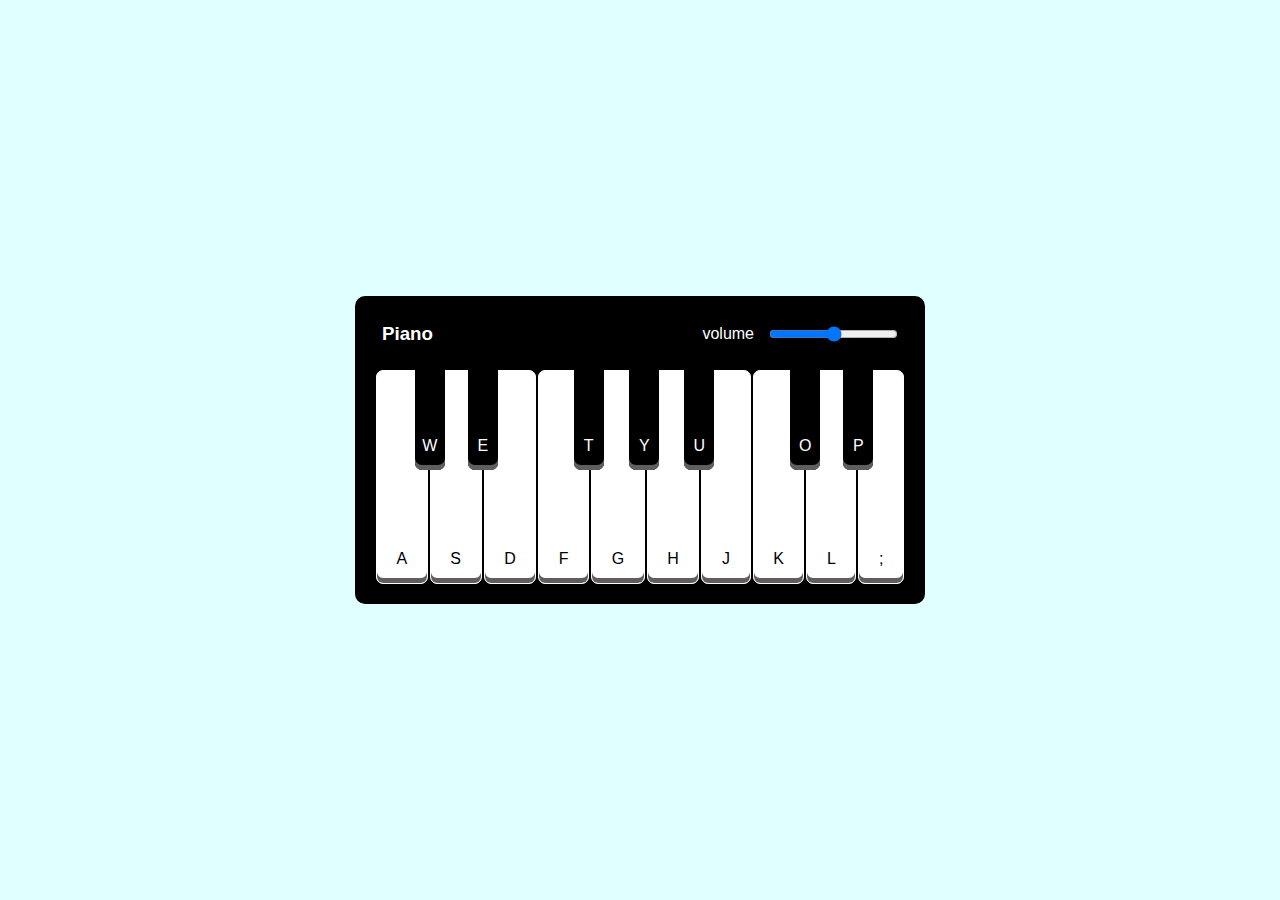
<file: Piano-main/index.html>
<!DOCTYPE html>
<html lang="en">

<head>
  <meta charset="UTF-8" />
  <meta http-equiv="X-UA-Compatible" content="IE=edge" />
  <meta name="viewport" content="width=device-width, initial-scale=1.0" />
  <title>Piano</title>
  <link rel="stylesheet" href="style.css" />
</head>

<body>
  <div class="container">
    <div class="piano-container">
      <div class="piano-header">
        <h3>Piano</h3>
        <div class="volume-container">
          <span>volume</span>
          <input min="1" max="100" id="volume" type="range" />
        </div>
      </div>
      
      <div class="keys-container">
        <div id="w" class="keys-black">w</div>
        <div id="e" class="keys-black">e</div>
        <div id="t" class="keys-black">t</div>
        <div id="y" class="keys-black">y</div>
        <div id="u" class="keys-black">u</div>
        <div id="o" class="keys-black">o</div>
        <div id="p" class="keys-black">P</div>

        <div id="a" class="keys-white">a</div>
        <div id="s" class="keys-white">s</div>
        <div id="d" class="keys-white">d</div>
        <div id="f" class="keys-white">f</div>
        <div id="g" class="keys-white">g</div>
        <div id="h" class="keys-white">h</div>
        <div id="j" class="keys-white">j</div>
        <div id="k" class="keys-white">k</div>
        <div id="l" class="keys-white">l</div>
        <div id=";" class="keys-white">;</div>
      </div>
    </div>
  </div>

  <script src="script.js"></script>
</body>

</html>
</file>
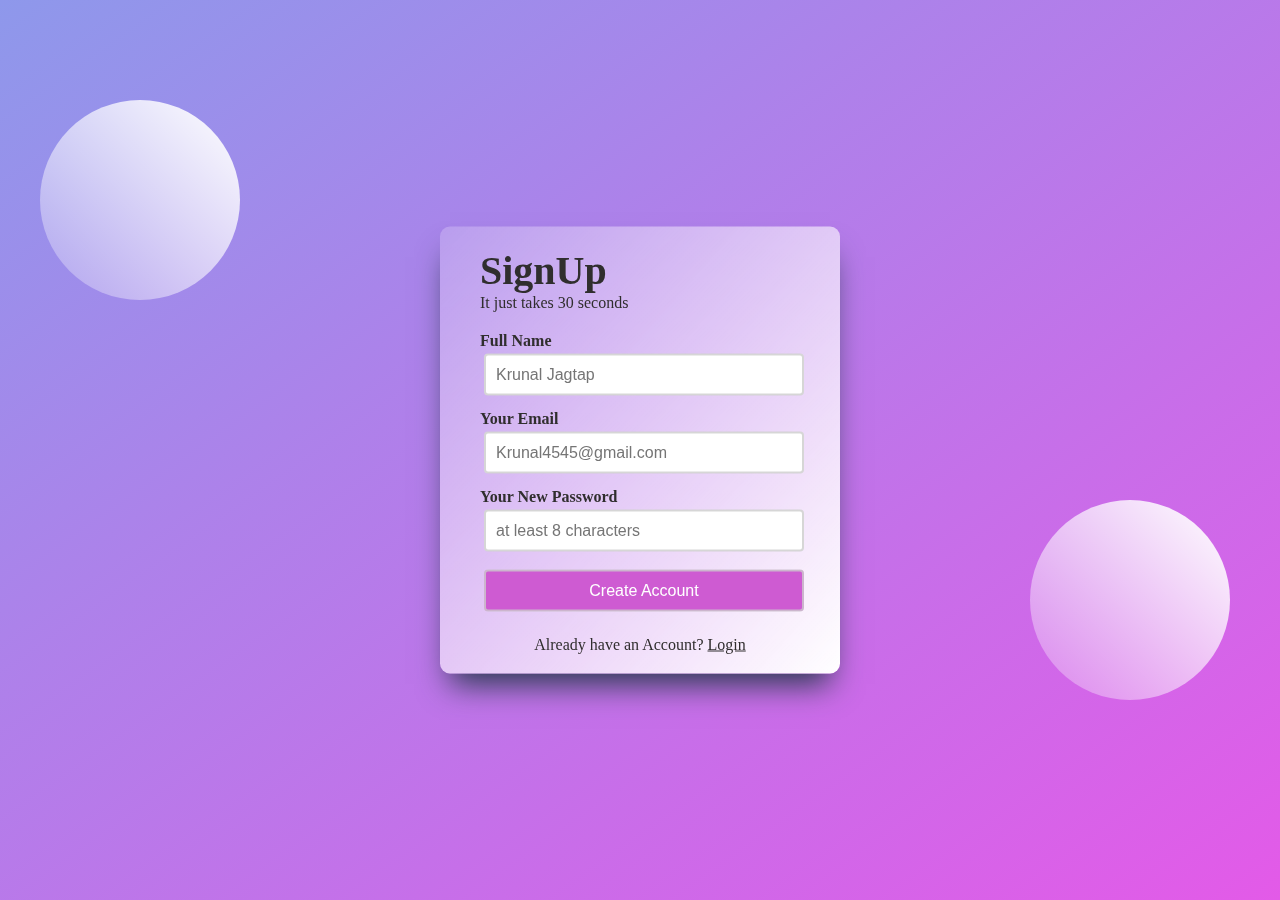
<file: SignUp-Page/index.html>
<!DOCTYPE html>
<html lang="en">
  <head>
    <meta charset="UTF-8" />
    <meta http-equiv="X-UA-Compatible" content="IE=edge" />
    <meta name="viewport" content="width=device-width, initial-scale=1.0" />
    <title>SignUp-Page</title>
    <link rel="stylesheet" href="style.css" />
  </head>

  <body>
    <div class="outer-box">
      <div class="inner-box">
        <header class="signup-header">
          <h1>SignUp</h1>
          <p>It just takes 30 seconds</p>
        </header>
        <main class="signup-body">
          <form action="#">
            <p>
              <label for="fullname">Full Name</label>
              <input
                type="text"
                id="fullname"
                placeholder="Krunal Jagtap"
                required
              />
            </p>
            <p>
              <label for="email">Your Email</label>
              <input
                type="email"
                id="email"
                placeholder="Krunal4545@gmail.com"
                required
              />
            </p>
            <p>
              <label for="password">Your New Password</label>
              <input
                type="password"
                id="password"
                placeholder="at least 8 characters"
                required
              />
            </p>
            <p>
              <input type="submit" id="submit" value="Create Account" />
            </p>
          </form>
        </main>

        <footer class="signup-footer">
          <p>Already have an Account? <a href="#">Login</a></p>
        </footer>
      </div>
      <div class="circle c1"></div>
      <div class="circle c2"></div>
    </div>
  </body>
</html>
</file>
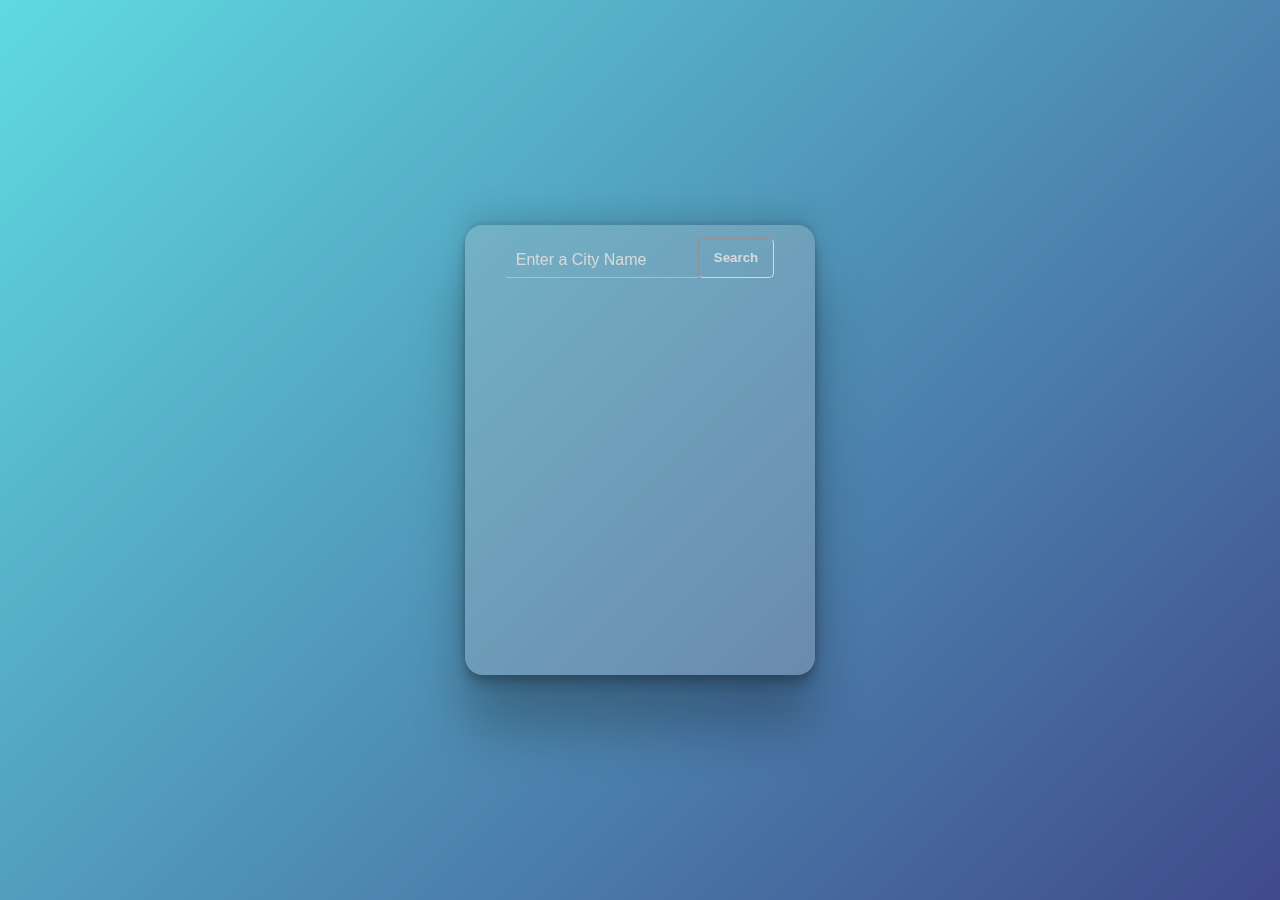
<file: Weather-App/index.html>
<!DOCTYPE html>
<html lang="en">

<head>
  <meta charset="UTF-8" />
  <meta http-equiv="X-UA-Compatible" content="IE=edge" />
  <meta name="viewport" content="width=device-width, initial-scale=1.0" />
  <title>Weather App</title>
  <link rel="stylesheet" href="style.css" />
  <link rel="shortcut icon" href="weather-app.png" type="image/x-icon">
</head>

<body>

  <div class="main-container">
    <form action="#">
      <input id="city-name" type="text" placeholder="Enter a City Name " required autocomplete="off" />
      <button type="submit">Search</button>
    </form>

    <div class="inner-container glow">
    </div>
  </div>
  </div>

  <script src="script.js"></script>
</body>

</html>
</file>
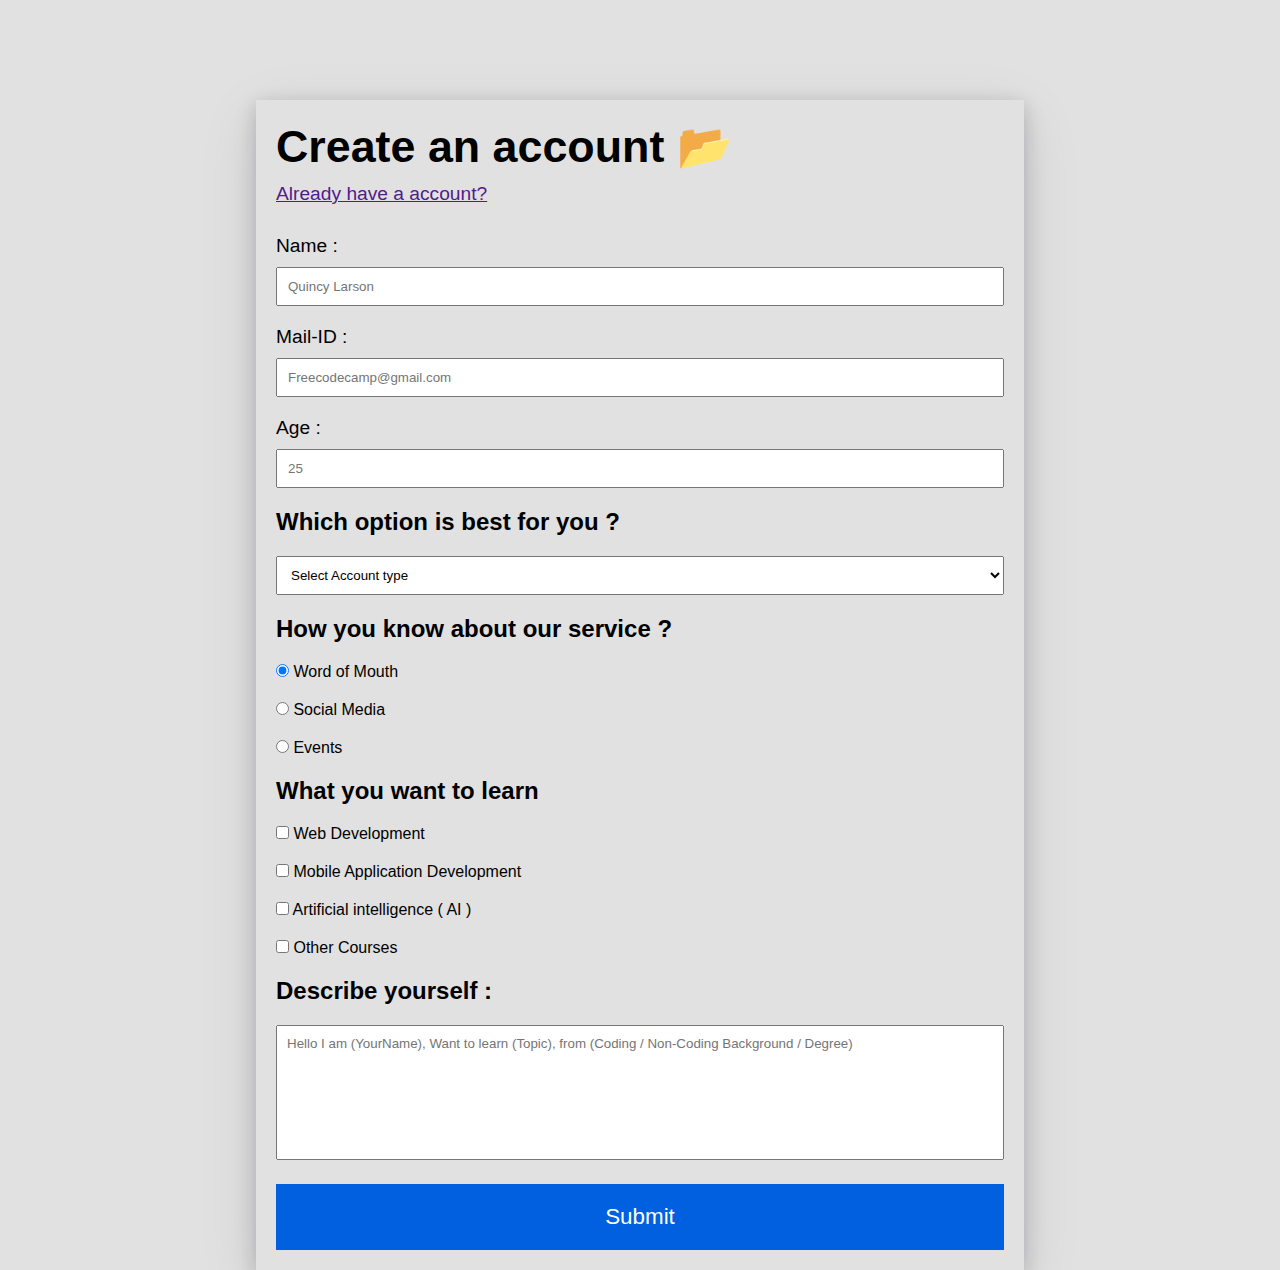
<file: FreeCodeCamp/Responsive Web Design/Build a Survey Form/index.html>
<!DOCTYPE html>
<html lang="en">
  <head>
    <meta charset="UTF-8" />
    <meta name="viewport" content="width=device-width, initial-scale=1.0" />
    <title>Form</title>
    <link rel="stylesheet" href="styles.css" />
  </head>

  <body>
    <div class="container">
      <div class="header">
        <h1 id="title">Create an account 📂</h1>
        <p id="description"><a href="">Already have a account?</a></p>
      </div>

      <div class="main">
        <form action="" id="survey-form">
          <label for="name" id="name-label">
            <p class="marginBottom">Name :</p>
            <input
              type="text"
              id="name"
              placeholder="Quincy Larson"
              class="block"
              required
            />
          </label>

          <label for="email" id="email-label">
            <p class="marginBottom">Mail-ID :</p>
            <input
              type="email"
              id="email"
              placeholder="Freecodecamp@gmail.com"
              class="block"
              required
            />
          </label>

          <label for="number" id="number-label">
            <p class="marginBottom">Age :</p>
            <input
              type="number"
              id="number"
              placeholder="25"
              min="1"
              max="110"
              class="block"
              required
            />
          </label>

          <label for="dropdown">
            <p class="question">Which option is best for you ?</p>
            <select name="dropdown" id="dropdown">
              <option>Select Account type</option>
              <option value="personal">personal</option>
              <option value="business">Business</option>
              <option value="freecodecamp">Freecodecamp</option>
            </select>
          </label>

          <label>
            <p class="question">How you know about our service ?</p>

            <label for="talk">
              <input
                type="radio"
                name="radio"
                id="talk"
                value="Word of Mouth"
                checked
              />
              Word of Mouth
            </label>

            <label for="socialMedia">
              <input
                type="radio"
                name="radio"
                id="socialMedia"
                value="Social Media"
              />
              Social Media
            </label>

            <label for="events">
              <input type="radio" name="radio" id="events" value="Events" />
              Events
            </label>
          </label>

          <label>
            <p class="question">What you want to learn</p>

            <label for="webDev">
              <input
                type="checkbox"
                name="webDev"
                id="webDev"
                value="Web Development"
              />
              Web Development
            </label>

            <label for="appDev">
              <input
                type="checkbox"
                name="appDev"
                id="appDev"
                value="Mobile Application Development"
              />
              Mobile Application Development
            </label>

            <label for="ai">
              <input
                type="checkbox"
                name="ai"
                id="ai"
                value="Artificial intelligence ( Ai )"
              />
              Artificial intelligence ( AI )
            </label>

            <label for="all">
              <input
                type="checkbox"
                name="all"
                id="all"
                value="Other Courses"
              />
              Other Courses
            </label>
          </label>

          <label>
            <p class="question">Describe yourself :</p>
            <textarea
              name="aboutUs"
              id="aboutUs"
              placeholder="Hello I am (YourName), Want to learn (Topic), from (Coding / Non-Coding Background / Degree) "
            ></textarea>
          </label>

          <button type="submit" id="submit">Submit</button>
        </form>
      </div>
    </div>
  </body>
</html>
</file>
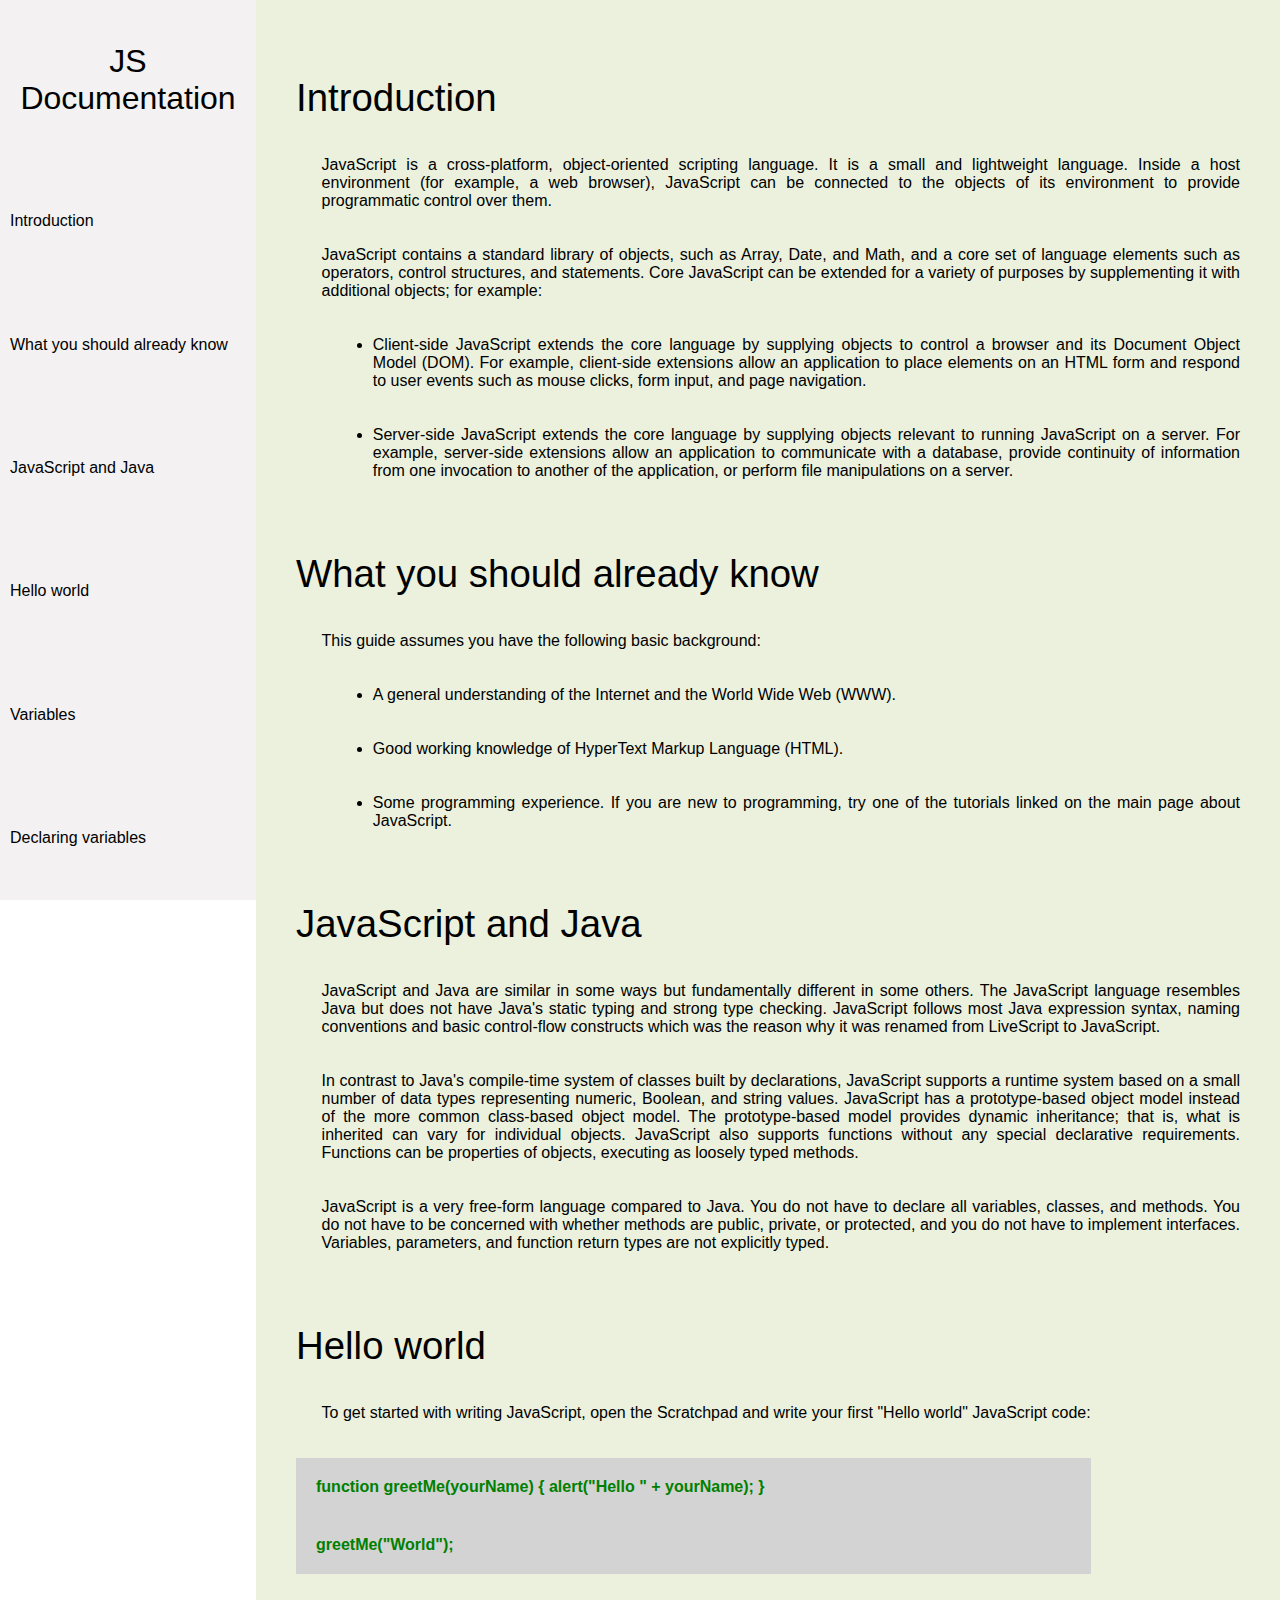
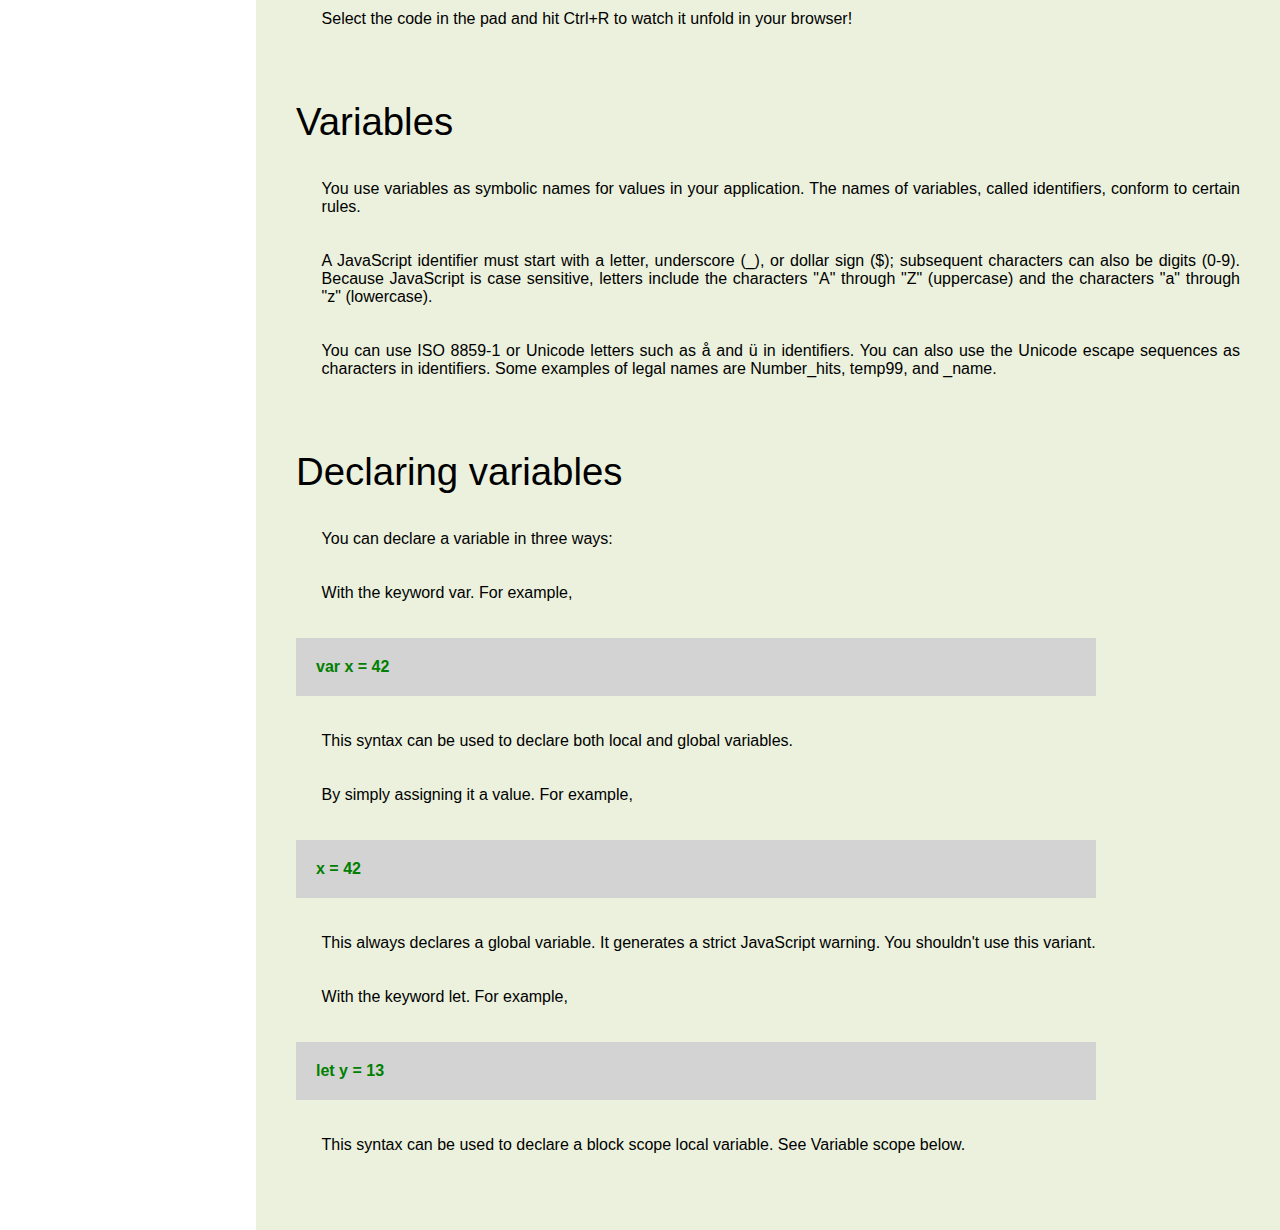
<file: FreeCodeCamp/Responsive Web Design/Technical Documentation Page/index.html>
<!DOCTYPE html>
<html lang="en">

<head>
    <meta charset="UTF-8">
    <meta name="viewport" content="width=device-width, initial-scale=1.0">
    <title>Document</title>
    <link rel="stylesheet" href="styles.css">
</head>

<body>
    <main id="main-doc">

        <nav id="navbar">
            <header>JS Documentation</header>

            <a href="#introduction" class="nav-link" id="navbar">Introduction</a>
            <a href="#what_you_should_already_know" class="nav-link" id="navbar">What you should already know</a>
            <a href="#javascript_and_java" class="nav-link" id="navbar">JavaScript and Java</a>
            <a href="#hello_world" class="nav-link" id="navbar">Hello world</a>
            <a href="#variables" class="nav-link" id="navbar">Variables</a>
            <a href="#declaring_variables" class="nav-link" id="navbar">Declaring variables</a>

        </nav>

        <section class="container">
            <section class="main-section" id="introduction">


                <header>Introduction</header>

                <p> JavaScript is a cross-platform, object-oriented scripting language. It is a small and lightweight
                    language. Inside a host environment (for example, a web browser), JavaScript can be connected to the
                    objects of its environment to provide programmatic control over them.</p>

                <p>JavaScript contains a standard library of objects, such as Array, Date, and Math, and a core set of
                    language elements such as operators, control structures, and statements. Core JavaScript can be
                    extended
                    for a variety of purposes by supplementing it with additional objects; for example:</p>

                <ul>
                    <li>Client-side JavaScript extends the core language by supplying objects to control a browser and
                        its
                        Document Object Model (DOM). For example, client-side extensions allow an application to place
                        elements on an HTML form and respond to user events such as mouse clicks, form input, and page
                        navigation.</li>
                    <li> Server-side JavaScript extends the core language by supplying objects relevant to running
                        JavaScript on a server. For example, server-side extensions allow an application to communicate
                        with
                        a database, provide continuity of information from one invocation to another of the application,
                        or
                        perform file manipulations on a server.</li>
                </ul>

            </section>

            <section class="main-section" id="what_you_should_already_know">

                <header>What you should already know</header>

                <p>This guide assumes you have the following basic background:</p>

                <ul>
                    <li>A general understanding of the Internet and the World Wide Web (WWW).</li>
                    <li>Good working knowledge of HyperText Markup Language (HTML).</li>
                    <li>Some programming experience. If you are new to programming, try one of the tutorials linked on
                        the
                        main page about JavaScript.</li>

                </ul>

            </section>
            <section class="main-section" id="javascript_and_java">

                <header>JavaScript and Java</header>

                <p> JavaScript and Java are similar in some ways but fundamentally different in some others. The
                    JavaScript
                    language resembles Java but does not have Java's static typing and strong type checking. JavaScript
                    follows most Java expression syntax, naming conventions and basic control-flow constructs which was
                    the
                    reason why it was renamed from LiveScript to JavaScript.</p>
                <p> In contrast to Java's compile-time system of classes built by declarations, JavaScript supports a
                    runtime system based on a small number of data types representing numeric, Boolean, and string
                    values.
                    JavaScript has a prototype-based object model instead of the more common class-based object model.
                    The
                    prototype-based model provides dynamic inheritance; that is, what is inherited can vary for
                    individual
                    objects. JavaScript also supports functions without any special declarative requirements. Functions
                    can
                    be properties of objects, executing as loosely typed methods.</p>
                <p> JavaScript is a very free-form language compared to Java. You do not have to declare all variables,
                    classes, and methods. You do not have to be concerned with whether methods are public, private, or
                    protected, and you do not have to implement interfaces. Variables, parameters, and function return
                    types
                    are not explicitly typed.</p>

            </section>
            <section class="main-section" id="hello_world">

                <header>Hello world</header>

                <p>To get started with writing JavaScript, open the Scratchpad and write your first "Hello world"
                    JavaScript
                    code:</p>

                <code>function greetMe(yourName) { alert("Hello " + yourName); }</code>
                <code>greetMe("World");</code>

                <p>Select the code in the pad and hit Ctrl+R to watch it unfold in your browser!</p>

            </section>
            <section class="main-section" id="variables">

                <header>Variables</header>

                <p> You use variables as symbolic names for values in your application. The names of variables, called
                    identifiers, conform to certain rules.</p>
                <p> A JavaScript identifier must start with a letter, underscore (_), or dollar sign ($); subsequent
                    characters can also be digits (0-9). Because JavaScript is case sensitive, letters include the
                    characters "A" through "Z" (uppercase) and the characters "a" through "z" (lowercase).</p>
                <p> You can use ISO 8859-1 or Unicode letters such as å and ü in identifiers. You can also use the
                    Unicode
                    escape sequences as characters in identifiers. Some examples of legal names are Number_hits, temp99,
                    and
                    _name.</p>

            </section>

            <section class="main-section" id="declaring_variables">

                <header>Declaring variables</header>

                <p> You can declare a variable in three ways: </p>

                <p> With the keyword var. For example, </p>

                <code>var x = 42</code>

                <p> This syntax can be used to declare both local and global variables. </p>
                <p> By simply assigning it a value. For example, </p>

                <code>x = 42</code>

                <p> This always declares a global variable. It generates a strict JavaScript warning. You shouldn't use
                    this
                    variant. </p>

                <p> With the keyword let. For example,</p>

                <code> let y = 13</code>

                <p> This syntax can be used to declare a block scope local variable. See Variable scope below. </p>

            </section>
        </section>

    </main>

</body>

</html>
</file>
<file: Piano-main/style.css>
* {
  margin: 0;
  padding: 0;
  box-sizing: border-box;
}

body {
  width: 100%;
  height: 100vh;
  background-color: lightcyan;
  display: flex;
  justify-content: center;
  align-items: center;
  font-family: "Segoe UI", Tahoma, Geneva, Verdana, sans-serif;
}

.container {
  width: 600px;
  aspect-ratio: 16/9;
  padding: 15px;
}

.piano-container {
  display: flex;
  justify-content: space-between;
  flex-direction: column;
  width: 100%;
  height: 100%;
  background-color: black;
  border-radius: 10px;
  color: white;
  padding: 20px;
}

.piano-header {
  width: 100%;
  display: flex;
  justify-content: space-between;
  padding: 7px;
}

.volume-container {
  display: flex;
  justify-content: center;
  align-items: center;
}

.volume-container span {
  display: inline-block;
  margin: 0 15px;
}

.volume-container input {
  cursor: pointer;
}

.keys-container {
  position: relative;
  width: 100%;
  height: 80%;
  display: flex;
}

.keys-white {
  display: flex;
  justify-content: center;
  align-items: flex-end;
  padding: 15px 0;
  height: 100%;
  border: 1px solid white;
  flex-grow: 1;
  background-color: white;
  color: black;
  margin: 0 1px;
  border-radius: 7px;
  cursor: pointer;
  box-shadow: 0 -5px 0px 0px rgb(97, 93, 93) inset;
  text-transform: uppercase;
}

.keys-white:active {
  box-shadow: none;
  background: linear-gradient(to bottom, white, rgb(176, 164, 164));
}

.keys-black {
  position: absolute;
  background-color: black;
  width: 30px;
  height: 100px;
  cursor: pointer;
  display: flex;
  justify-content: center;
  align-items: flex-end;
  padding: 15px;
  border-radius: 0 0 7px 7px;
  box-shadow: 0px -5px 0 0 rgb(96, 95, 95) inset;
  text-transform: uppercase;
}

.keys-black:active {
  box-shadow: none;
  background: linear-gradient(to bottom, black, rgb(45, 45, 45));
}

.active-white {
  box-shadow: none;
  background: linear-gradient(to bottom, white, rgb(176, 164, 164));
}

.active-black {
  box-shadow: none;
  background: linear-gradient(to bottom, black, rgb(45, 45, 45));
}

#w {
  left: 7.5%;
}

#e {
  left: 17.5%;
}

#t {
  left: 37.5%;
}

#y {
  left: 48%;
}

#u {
  right: 36%;
}

#o {
  right: 16%;
}

#p {
  right: 6%;
}

@media screen and (max-width: 500px) {
  .container {
    rotate: 90deg;
    flex-shrink: 0;
    width: 450px;
  }

  #w {
    left: 7.5%;
  }

  #e {
    left: 16.5%;
  }

  #t {
    left: 36.5%;
  }

  #y {
    left: 47%;
  }

  #u {
    right: 34%;
  }

  #o {
    right: 14.5%;
  }

  #p {
    right: 5%;
  }
}
</file>
<file: SignUp-Page/style.css>
* {
  margin: 0;
  padding: 0;
  box-sizing: border-box;
  color: #302e2e;
}

.outer-box {
  width: 100vw;
  height: 100vh;
  background: linear-gradient(to top left, #e35ae8, #8e98eb);
}

.inner-box {
  width: 400px;
  margin: 0 auto;
  position: relative;
  top: 50%;
  transform: translateY(-50%);
  padding: 20px 40px;
  background: linear-gradient(to top left, #ffffffff, #ffffff33);
  backdrop-filter: blur(8px);
  border-radius: 10px;
  box-shadow: rgb(38, 57, 77) 0px 20px 30px -10px;
  z-index: 2;
}

.signup-header h1 {
  font-size: 2.5rem;
}

.signup-header p {
  font-size: 1rem;
}

.signup-body {
  margin: 20px 0;
}

.signup-body p {
  margin: 10px 0;
}

.signup-body p label {
  display: block;
  font-weight: bold;
}

.signup-body p input {
  width: 100%;
  padding: 10px;
  border: 2px solid #cccc;
  border-radius: 4px;
  font-size: 1rem;
  margin: 4px;
}

input[type="submit"] {
  background-color: #ce5bd2;
  border: none;
  color: white;
  cursor: pointer;
  transition: 0.3s ease-out;
}

input[type="submit"]:hover {
  background-color: #bd0ac4;
}

.signup-footer p {
  text-align: center;
}

.circle {
  width: 200px;
  height: 200px;
  border-radius: 100px;
  background: linear-gradient(to top right, #ffffff33, #ffffff);
  position: absolute;
}

.c1 {
  top: 100px;
  left: 40px;
}

.c2 {
  bottom: 200px;
  right: 50px;
}

@media screen and (max-width: 400px) {
  .inner-box {
    width: 320px;
  }
}
</file>
<file: Weather-App/style.css>
* {
  margin: 0;
  padding: 0;
  box-sizing: border-box;
  font-family: "Franklin Gothic Medium", "Arial Narrow", Arial, sans-serif;
}

body {
  position: relative;
  display: flex;
  justify-content: center;
  align-items: center;
  width: 100%;
  height: 100vh;
  filter: brightness(85%);
  background: linear-gradient(-45deg, #d28871, #42a564, #351a70, #5fdae1);
  background-size: 400% 400%;
  animation: gradient 10s ease infinite;
}
@keyframes gradient {
  0% {
    background-position: 0% 50%;
  }
  50% {
    background-position: 100% 50%;
  }
  100% {
    background-position: 0% 50%;
  }
}

.main-container {
  position: relative;
  width: 350px;
  height: 450px;
  background-color: rgba(241, 228, 228, 0.25);
  border-radius: 18px;
  box-shadow: rgba(0, 0, 0, 0.25) 0px 54px 55px,
    rgba(0, 0, 0, 0.12) 0px -12px 30px, rgba(0, 0, 0, 0.12) 0px 4px 6px,
    rgba(0, 0, 0, 0.17) 0px 12px 13px, rgba(0, 0, 0, 0.09) 0px -3px 5px;
  padding: 15px;
  color: white;
  font-weight: bolder;
  letter-spacing: 5px;
  z-index: 10000;
  transition-duration: 0.3s;
}

form {
  display: flex;
  justify-content: center;
  align-items: center;
  width: 100%;
  height: 40px;
}

form input {
  width: 60%;
  height: 90%;
  padding: 0 10px;
  outline: none;
  background-color: transparent;
  border: none;
  border-bottom: 1.5px solid rgba(255, 255, 255, 0.5);
  transition-duration: 0.2s;
  color: white;
  font-size: 1rem;
}

form input:focus {
  border-bottom: 1.5px solid white;
}
form input::placeholder {
  color: white;
  opacity: 1;
}

form button {
  height: 100%;
  padding: 0 15px;
  cursor: pointer;
  margin: 0 0 5px;
  background-color: transparent;
  border: 1px inset white;
  border-radius: 5px;
  transition-duration: 0.2s;
  color: white;
  font-weight: bolder;
}

form button:active {
  scale: 0.9;
}

.inner-container {
  width: 100%;
  height: 60%;
  margin: 20px 0;
}

.city-container {
  width: 100%;
  height: 100px;
  display: flex;
  justify-content: center;
  align-items: center;
  flex-direction: column;
  text-align: center;
  text-transform: uppercase;
}

.city-name {
  font-size: 30px;
}
.weather-condition {
  font-size: 18px;
}

.temp-container {
  width: 100%;
  height: calc(100% - 100px);
}
.weather-icon {
  width: 100%;
  display: flex;
  justify-content: center;
  align-items: center;
}

.temp {
  font-size: 50px;
  text-align: center;
}
.minmax {
  width: 100%;
  display: flex;
  justify-content: center;
}
.min,
.max {
  display: flex;
  justify-content: center;
  align-items: center;
  height: 40px;
  padding: 0 10px;
}
.min {
  border-right: 1px solid white;
}
.max {
  border-left: 1px solid white;
}

.Weather-img {
  position: absolute;
  top: 0;
  left: 0;
  transition-duration: 0.2s;
  opacity: 0;
  width: 100%;
  height: 100vh;
}

@media screen and (max-width: 400px) {
  .main-container {
    width: 90%;
  }
}
</file>
<file: FreeCodeCamp/Responsive Web Design/Build a Survey Form/styles.css>
* {
    margin: 0;
    padding: 0;
    box-sizing: border-box;
    font-family: Verdana, Geneva, Tahoma, sans-serif;
}

body,
html {
    width: 100%;
    height: 100%;
    background-color: rgb(225, 225, 225);
}

.container {
    min-width: 300px;
    width: 60vw;
    margin: auto;
    padding: 20px;
    margin-top: 100px;
    box-shadow: rgba(17, 17, 26, 0.1) 0px 4px 16px,
        rgba(17, 17, 26, 0.1) 0px 8px 24px, rgba(17, 17, 26, 0.1) 0px 16px 56px;
}

#title {
    font-size: 2.8rem;
}

#description {
    margin-top: 10px;
    margin-bottom: 30px;
}

.question {
    font-size: 1.5rem;
    margin: 20px 0;
    font-weight: 600;
}

label {
    display: block;
    margin-top: 20px;
    margin-bottom: 20px;
}

.marginBottom {
    margin-bottom: 10px;
}

.block {
    display: block;
    width: 100%;
}

select {
    width: 100%;
    padding: 10px;
}

textarea {
    width: 100%;
    height: 15vh;
    padding: 10px;
    resize: none;
}

input {
    padding: 10px;
}

p {
    font-size: 1.2rem;
}

button {
    background-color: #0060df;
    color: white;
    width: 100%;
    display: block;
    margin: auto;
    padding: 20px 10px;
    font-size: 1.4rem;
    border: none;
    cursor: pointer;

}
</file>
<file: FreeCodeCamp/Responsive Web Design/Technical Documentation Page/styles.css>
* {
    margin: 0;
    padding: 0;
    box-sizing: border-box;
    font-family: Verdana, Geneva, Tahoma, sans-serif;
    scroll-behavior: smooth;
}

main {
    display: flex;
    justify-content: space-between;
}

nav {
    background-color: rgb(243, 241, 241);
    width: 20vw;
    height: 100vh;
    display: flex;
    justify-content: space-around;
    align-items: flex-start;
    flex-direction: column;
    position: sticky;
    top: 0;
}

nav a {
    color: black;
    padding: 10px;
    text-decoration: none;
}

.container {
    background-color: rgb(235, 241, 221);
    width: 80vw;
    display: flex;
    justify-content: space-around;
    align-items: flex-start;
    flex-direction: column;
    padding: 40px;
    text-align: justify;
}

nav header {
    text-align: center;
    width: 20vw;
    font-size: 2rem;
    font-family: Arial, Helvetica, sans-serif;
}

section header {
    font-size: 2.4rem;
    margin-block: 4vh;
}

section p,
code {
    font-size: 1rem;
    padding-left: 2vw;
}

section ul {
    padding-left: 6vw;

}

code {
    background-color: lightgray;
    color: green;
    font-weight: bold;
    font-size: 1rem;
    padding: 20px;
    display: block;
}

section ul li,
p {
    margin-block: 4vh;
}

@media only screen and (max-width: 500px) {
    main {
        flex-direction: column;
    }

    nav {
        width: 100vw;
        height: 50vh;
        text-align: center;
    }

    nav header {
        width: 100vw;
    }

    .container {
        width: 100vw;

    }

    section {
        margin-top: 50vh;
    }
}
</file>
